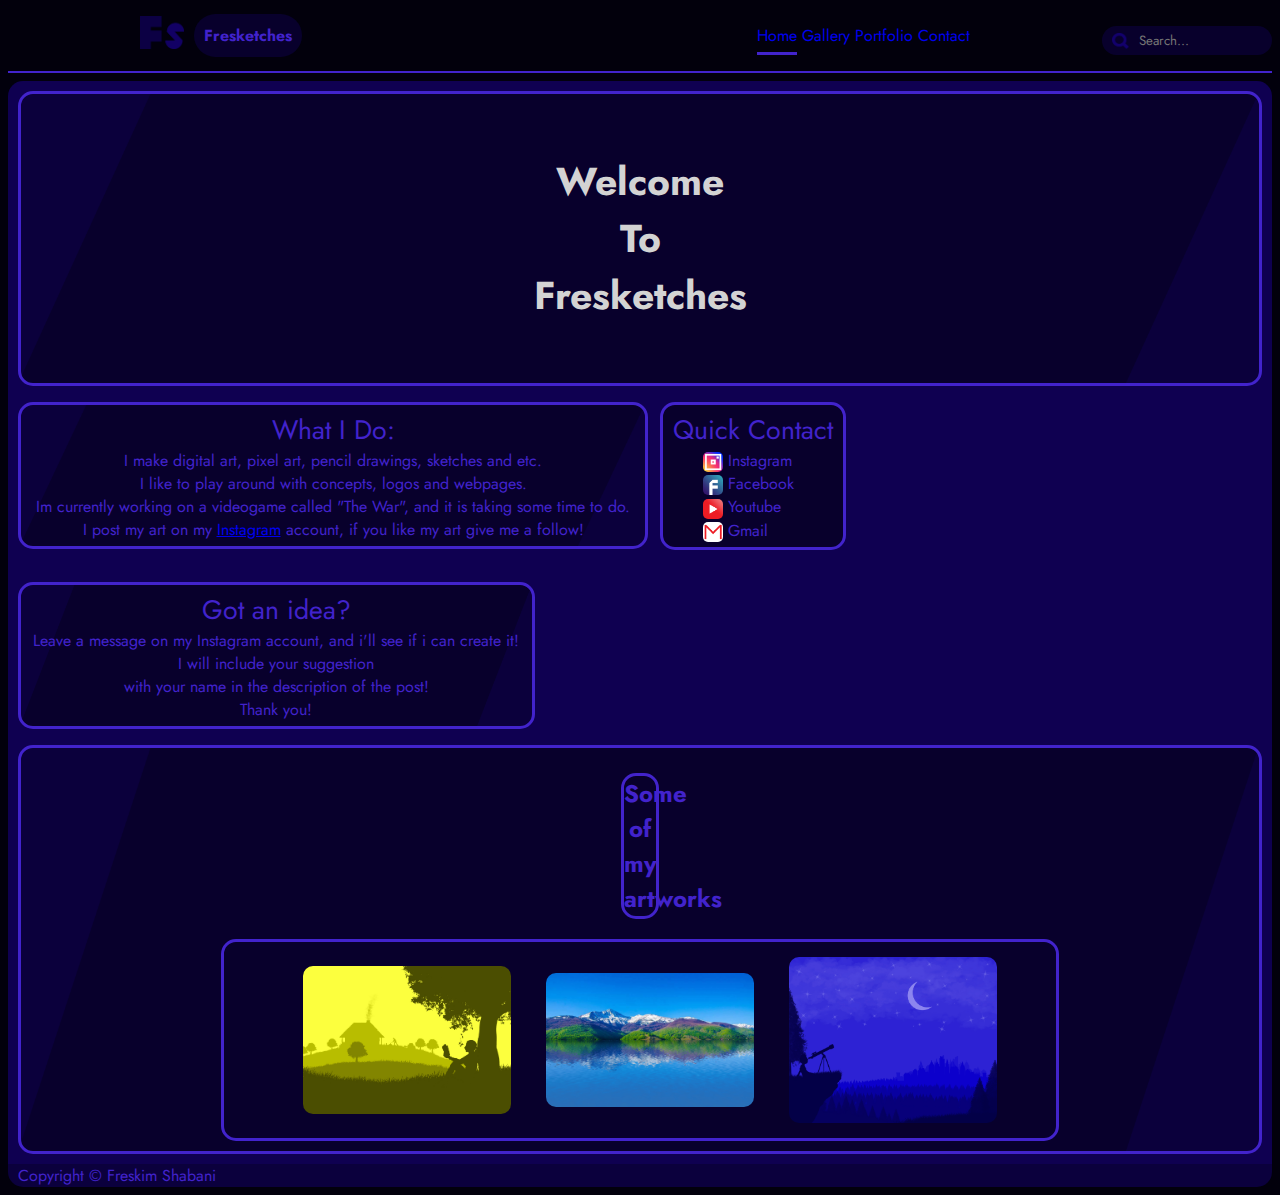
<file: index.html>
<!DOCTYPE html>
<html>
    <head>
        <title>Fresketches</title>
        <link rel="stylesheet" type="text/css" href="style.css" />
    </head>
    <body>
        <div id="Container">
            <div id="nav">
                <ul>
                    <li><img src="images/Fs.png" style="width: 3.5%; height: 3.5%;"></li>
                    <li><b><abc>Fresketches</abc></b></li>
                    <li><a class="selected" href="index.html" style="margin-left: 450px;">Home</a></li>
                    <li><a href="gallery.html">Gallery</a></li>
                    <li><a href="portfolio.html">Portfolio</a></li>
                    <li><a href="contact.html">Contact</a></li>
                    <li>
                        <form>
                            <label for="search"></label>
                            <input style=" background-image: url(images/srch.png); background-size: 10% 55%; background-repeat: no-repeat;"type="text" id="submission" name="searchbx" placeholder="        Search...">
                        </form>
                    </li>
                </ul>
                <hr/>
            </div>
            <div id="page">
                <div id="Header">
                    <h3>Welcome<br/> To <br/> Fresketches</h3>
                </div>
                <div id="Content">
                    <div id="info">

                        <ul style="margin-left: px; padding-left: 10px; padding-right: 10px; background-image: url(images/des1.png);
                        background-size: 100% 100%;">
                            <li style="font-size: 20pt;">What I Do:</li>
                            <li>I make digital art, pixel art, pencil drawings, sketches and etc.</li>
                            <li>I like to play around with concepts, logos and webpages.</li>
                            <li>Im currently working on a videogame called "The War", and it is taking some time to do.</li>
                            <li>I post my art on my <a href="https://www.Instagram.com/fresketches/">Instagram</a> account, if you like my art give me a follow!</li>
                        </ul>
                        <ul style="margin-right: 7px; margin-left: 7px; background-color:  #08002c;">
                            <li style="font-size: 20pt;">Quick Contact</li>
                            <li style="text-align: left; margin-left: 30px;"><img src="images/Ig.png">Instagram</li>
                            <li style="text-align: left; margin-left: 30px;"><img src="images/fb.png">Facebook</li>
                            <li style="text-align: left; margin-left: 30px;"><img src="images/yt.png">Youtube</li>
                            <li style="text-align: left; margin-left: 30px;"><img src="images/gm.png">Gmail</li>
                        </ul>
                        <ul style="padding-right: 8px; padding-left: 7px; background-image: url(images/des1.png);
                        background-size: 100% 100%;">
                            <li style="font-size: 20pt;">Got an idea?</li>
                            <li>Leave a message on my Instagram account, and i'll see if i can create it!</li>
                            <li>I will include your suggestion<br/> with your name in the description of the post! <br/>Thank you!</li>
                        </ul>
                        
                    </div>
                    <div id="art">
                        <h2 style="text-align: center; background-color: #08002c; margin-left: 600px; margin-right: 600px; border-radius: 15px; border: 3px solid #4223cc;">Some of my artworks</h2>
                        <div id=aimg>
                            <a href="gallery.html"><img src="images/Reading on the hills.jpg" style="width: 25%; height: 25%;"></a>
                            <a href="gallery.html"><img src="images/Mountain With Lake.jpg" style="width: 25%; height: 25%;"></a>
                            <a href="gallery.html"><img src="images/Summer Night.jpg" style="width: 25%; height: 25%;"></a>
                        </div>
                    </div>
                </div>
            </div>
            <div id="footer">
                &nbsp Copyright &copy Freskim Shabani
            </div>
        </div>
    </body>
</html>
</file>
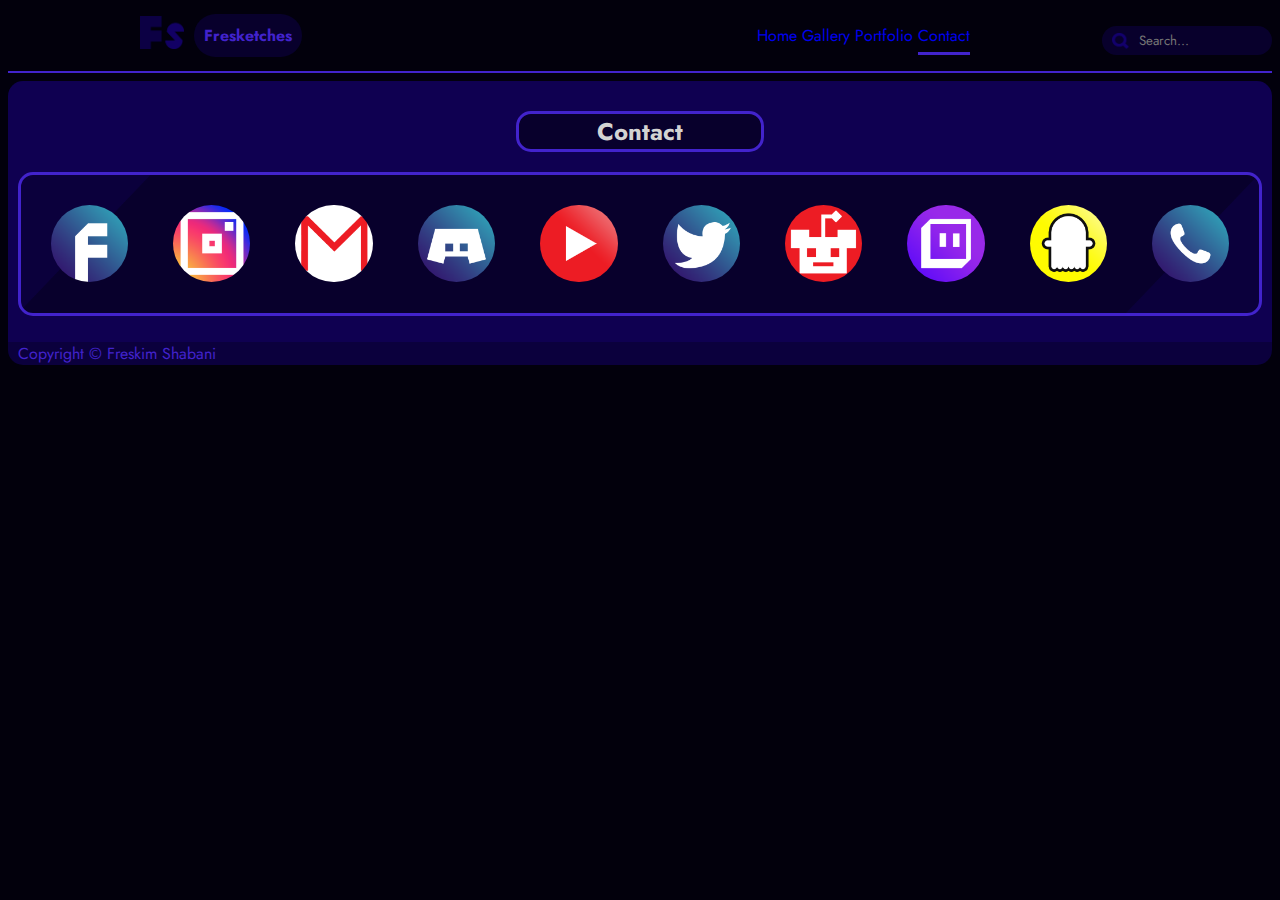
<file: contact.html>
<!DOCTYPE html>
<html>
    <head>
        <title>Fresketches</title>
        <link rel="stylesheet" type="text/css" href="style.css" />
    </head>
    <body>
        <div id="Container">
            <div id="nav">
                <ul>
                    <li><img src="images/Fs.png" style="width: 3.5%; height: 3.5%;"></li>
                    <li><b><abc>Fresketches</abc></b></li>
                    <li><a  href="index.html" style="margin-left: 450px;">Home</a></li>
                    <li><a href="gallery.html">Gallery</a></li>
                    <li><a href="portfolio.html">Portfolio</a></li>
                    <li><a class="selected" href="contact.html">Contact</a></li>
                    <li>
                        <form>
                            <label for="search"></label>
                            <input style=" background-image: url(images/srch.png); background-size: 10% 55%; background-repeat: no-repeat;"type="text" id="submission" name="searchbx" placeholder="        Search...">
                        </form>
                    </li>
                </ul>
                <hr/>
            </div>
            <div id="page">
                <div id="icons">
                    <h2 style="color: lightgrey; text-align: center; border: 3px solid #4223cc; border-radius: 15px; margin-left: 40%; margin-right: 40%; background-color:  #08002c;">Contact</h2>
                    <ul>
                        <li><img src="images/fb.png"></li>
                        <li><img src="images/Ig.png"></li>
                        <li><img src="images/gm.png"></li>
                        <li><img src="images/ds.png"></li>
                        <li><img src="images/yt.png"></li>
                        <li><img src="images/tw.png"></li>
                        <li><img src="images/rd.png"></li>
                        <li><img src="images/tt.png"></li>
                        <li><img src="images/sc.png"></li>
                        <li><img src="images/ph.png"></li>
                    </ul>
                </div>
            </div>
            <div id="footer">
                &nbsp Copyright &copy Freskim Shabani
            </div>
        </div>
    </body>
</html>
</file>
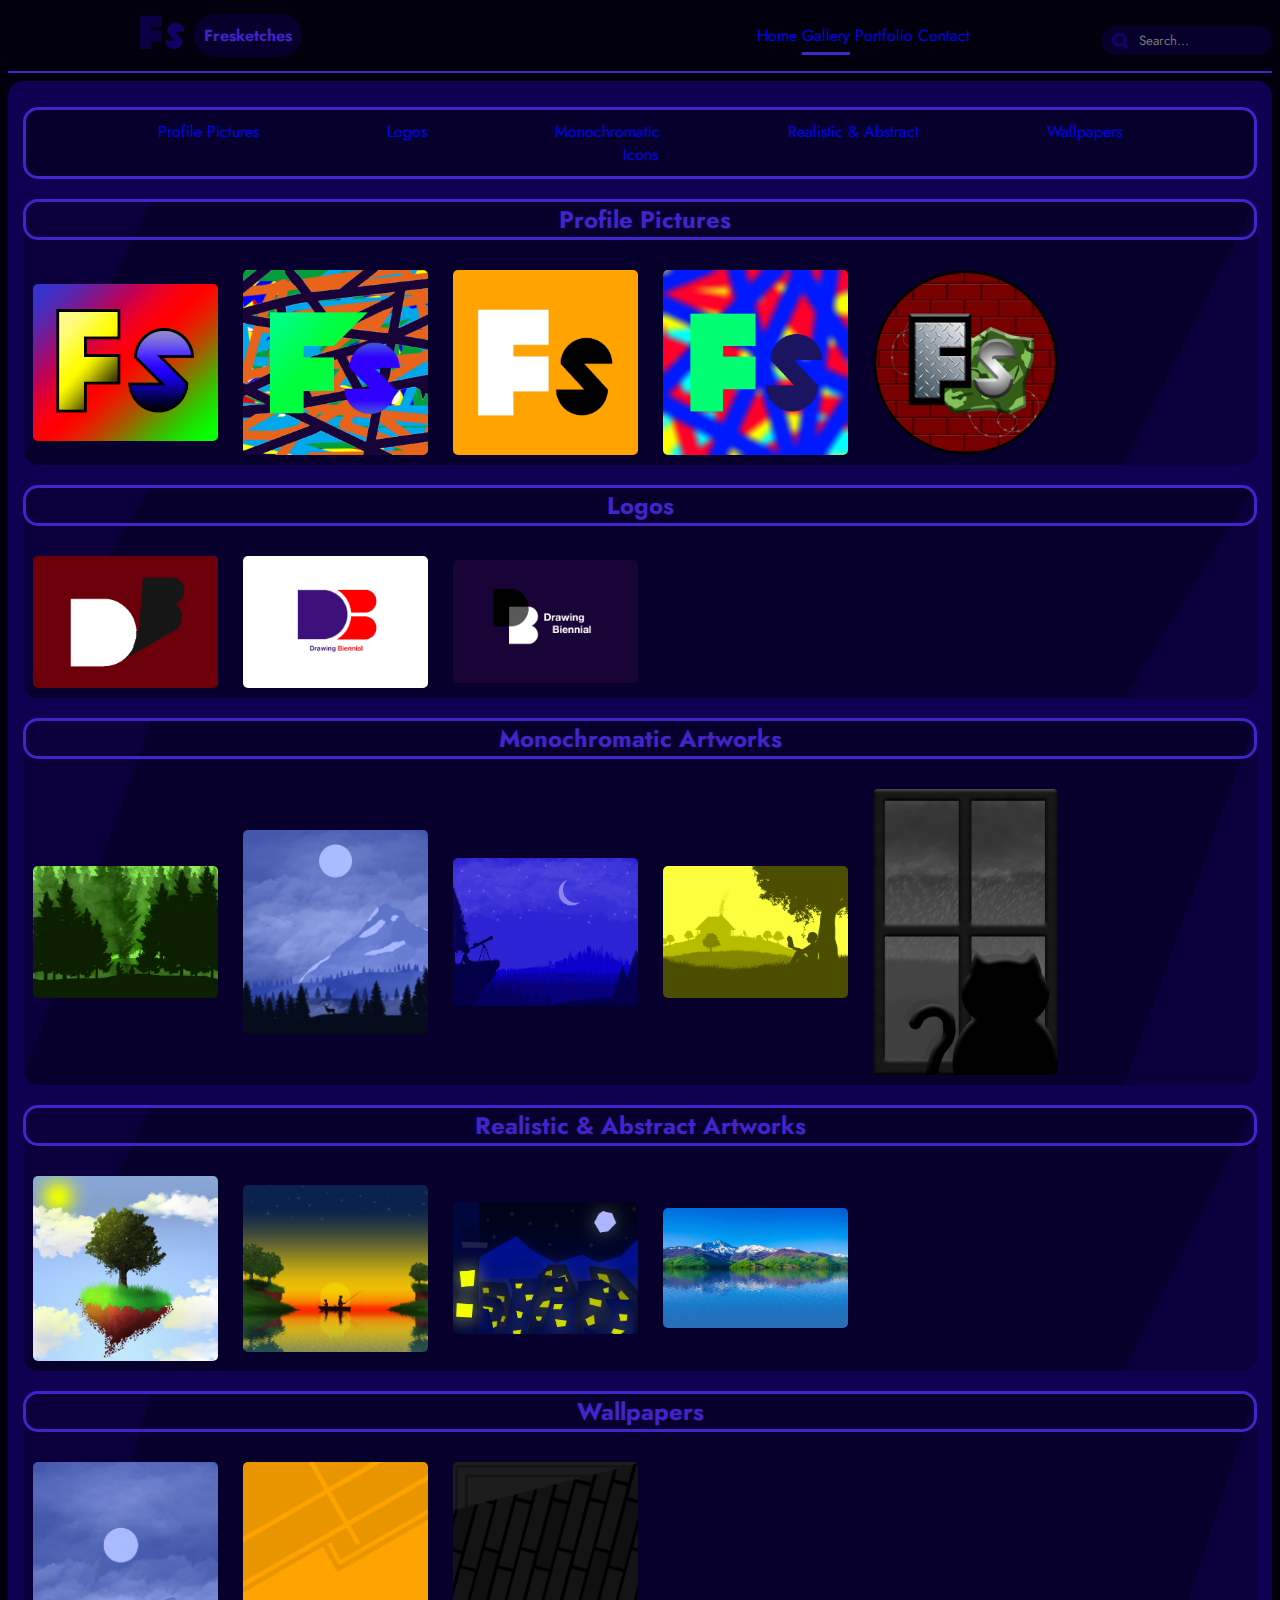
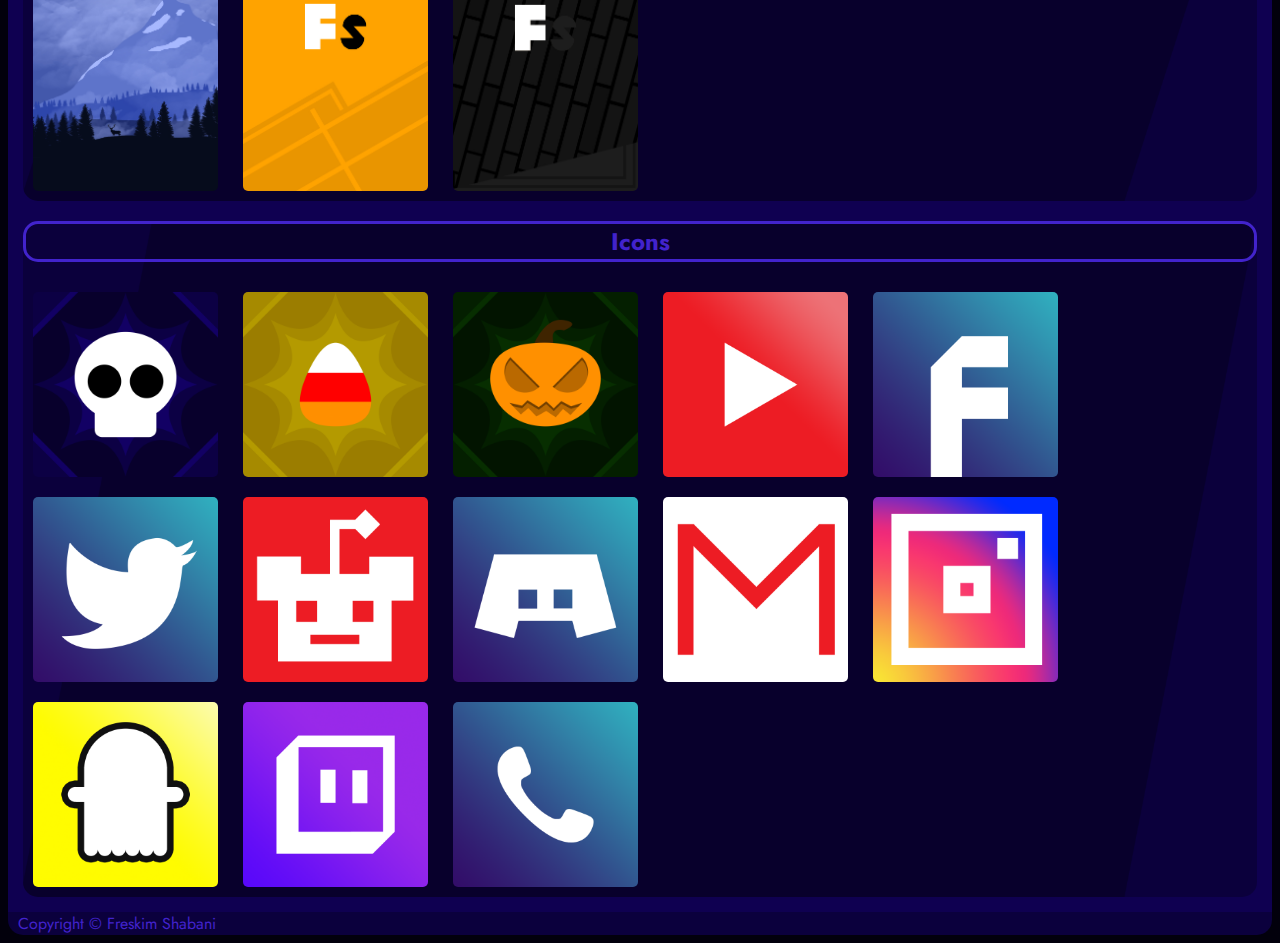
<file: gallery.html>
<!DOCTYPE html>
    <html>
        <head>
            <title>Fresketches</title>
            <link rel="stylesheet" type="text/css" href="style.css" />
        </head>
        <body>
            <body>
                <div id="Container">
                    <div id="nav">
                        <ul>
                            <li><img src="images/Fs.png" style="width: 3.5%; height: 3.5%;"></li>
                            <li><b><abc>Fresketches</abc></b></li>
                            <li><a  href="index.html" style="margin-left: 450px;">Home</a></li>
                            <li><a class="selected" href="gallery.html">Gallery</a></li>
                            <li><a href="portfolio.html">Portfolio</a></li>
                            <li><a href="contact.html">Contact</a></li>
                            <li>
                                <form>
                                    <label for="search"></label>
                                    <input style=" background-image: url(images/srch.png); background-size: 10% 55%; background-repeat: no-repeat;"type="text" id="submission" name="searchbx" placeholder="        Search...">
                                </form>
                            </li>
                        </ul>
                        <hr/>
                    </div>
                    <div id="page">
                        <div id="gal">
                            <ul style="text-align: center;">
                                <li><a href="#profile">Profile Pictures</a></li>
                                <li><a href="#logo">Logos</a></li>
                                <li><a href="#mono">Monochromatic</a></li>
                                <li><a href="#abs">Realistic & Abstract</a></li>
                                <li><a href="#wall">Wallpapers</a></li>
                                <li><a href="#icon">Icons</a></li>
                            </ul>
                            <div id="profile">
                                <h2 style="border: 3px solid #4223cc; border-radius: 15px; padding-left: 10px; text-align: center;">Profile Pictures</h2>
                                <img src="images/Profile Pic.png">
                                <img src="images/Profile Pic2.jpg">
                                <img src="images/F-orange.jpg">
                                <img src="images/F.jpg">
                                <img src="images/fw.png">
                            </div>
                            <div id="logo">
                                <h2>Logos</h2>
                                <img src="images/Logo2.png">
                                <img src="images/Logo5.png">
                                <img src="images/Drawing Biennial Logo.png">
                            </div>
                            <div id="mono">
                                <h2>Monochromatic Artworks</h2>
                                <img src="images/ForestCamp.jpg">
                                <img src="images/Mono.jpg">
                                <img src="images/Summer Night.jpg">
                                <img src="images/Reading on the hills.jpg">
                                <img src="images/Sadness.jpg">
                            </div>
                            <div id="abs">
                                <h2>Realistic & Abstract Artworks</h2>
                                <img src="images/Treeonisland.jpg">
                                <img src="images/Fishin.jpg">
                                <img src="images/Irregular City.jpg">
                                <img src="images/Mountain With Lake.jpg">
                            </div>
                            <div id="wall">
                                <h2>Wallpapers</h2>
                                <img src="images/Moonlight wallpaper.jpg">
                                <img src="images/F-Orange Wallpaper.jpg">
                                <img src="images/Fs Dark wall.jpg">
                            </div>
                            <div id="icon">
                                <h2>Icons</h2>
                                <img src="images/Skullic.png">
                                <img src="images/Cornic.png">
                                <img src="images/Pumpkinic.png">
                                <img src="images/yt.png">
                                <img src="images/fb.png">
                                <img src="images/tw.png">
                                <img src="images/rd.png">
                                <img src="images/ds.png">
                                <img src="images/gm.png">
                                <img src="images/Ig.png">
                                <img src="images/sc.png">
                                <img src="images/tt.png">
                                <img src="images/ph.png">
                                
                            </div>
                        </div>
                    </div>
                    <div id="footer">
                        &nbsp Copyright &copy Freskim Shabani
                    </div>
                </div>
        </body>
    </html>
</file>
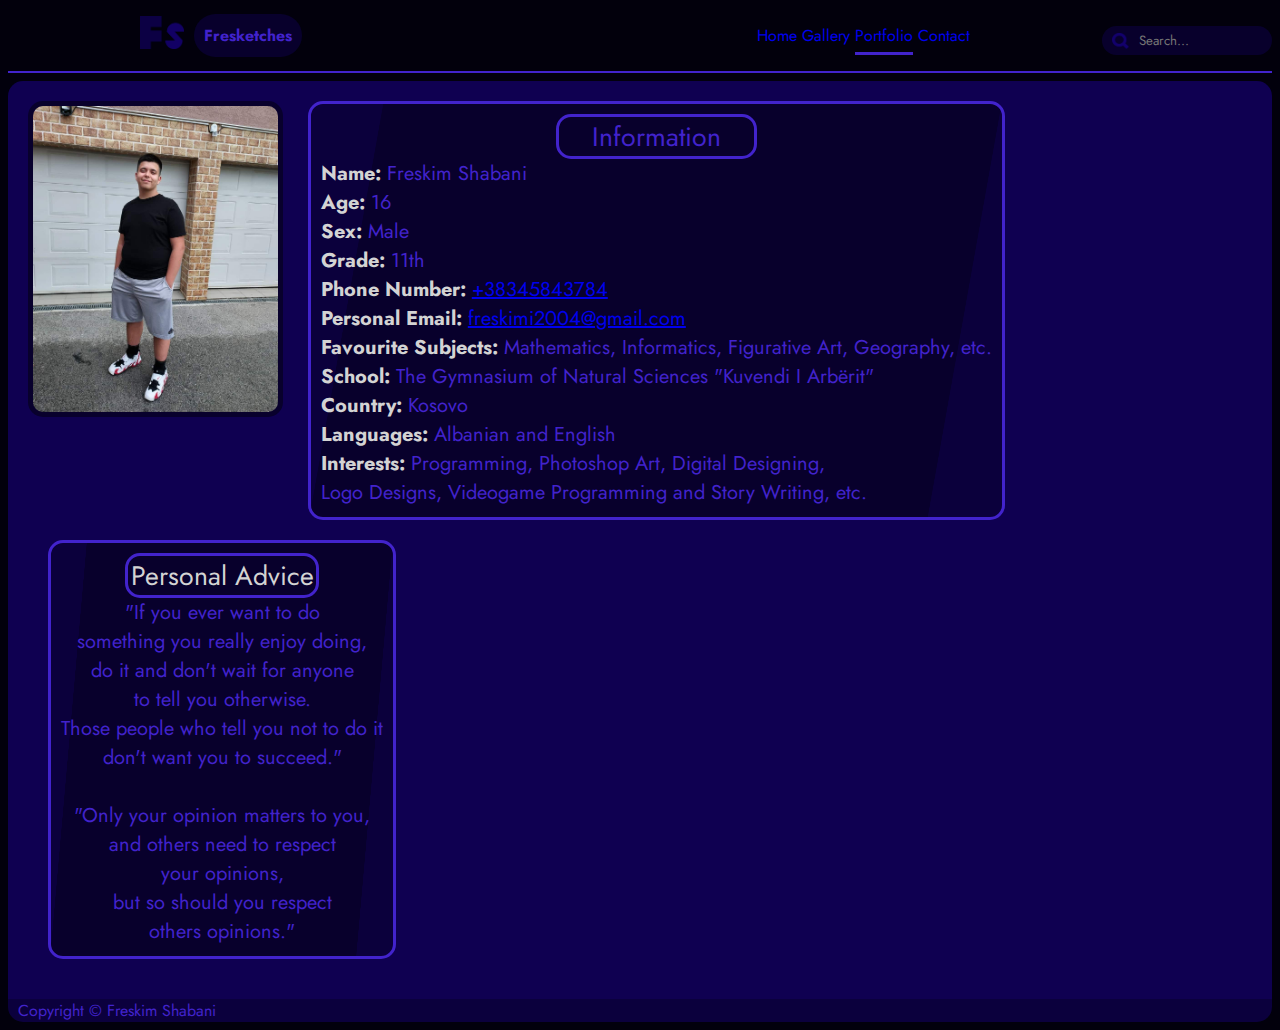
<file: portfolio.html>
<!DOCTYPE html>
<html>
        <head>
            <title>Fresketches</title>
            <link rel="stylesheet" type="text/css" href="style.css" />
        </head>
        <body>
            <body>
                <div id="Container">
                    <div id="nav">
                        <ul>
                            <li><img src="images/Fs.png" style="width: 3.5%; height: 3.5%;"></li>
                            <li><b><abc>Fresketches</abc></b></li>
                            <li><a  href="index.html" style="margin-left: 450px;">Home</a></li>
                            <li><a  href="gallery.html">Gallery</a></li>
                            <li><a class="selected" href="portfolio.html">Portfolio</a></li>
                            <li><a href="contact.html">Contact</a></li>
                            <li>
                                <form>
                                    <label for="search"></label>
                                    <input style=" background-image: url(images/srch.png); background-size: 10% 55%; background-repeat: no-repeat;"type="text" id="submission" name="searchbx" placeholder="        Search...">
                                </form>
                            </li>
                        </ul>
                        <hr/>
                    </div>
                    <div id="page">
                        <div id="portfolio">
                            
                            <img src="images/me.jpg" style="width: 20%; height: 20%; border-radius: 15px;">
                            
                            <ul style="margin-top: 0;">
                                <li style="font-size: 20pt; text-align: center; border-radius: 15px; border: 3px solid #4223cc; margin-left: 35%; margin-right: 35%;">Information</li>
                                <li><b>Name:</b> Freskim Shabani</li>
                                <li><b>Age:</b> 16</li>
                                <li><b>Sex:</b> Male</li>
                                <li><b>Grade:</b> 11th</li>
                                <li><b>Phone Number:</b> <a href="tel:+38345843784">+38345843784</a></li>
                                <li><b>Personal Email:</b> <a href="mailto:freskimi2004@gmail.com">freskimi2004@gmail.com</a></li>
                                <li><b>Favourite Subjects:</b> Mathematics, Informatics, Figurative Art, Geography, etc.</li>
                                <li><b>School:</b> The Gymnasium of Natural Sciences "Kuvendi I Arbërit"</li>
                                <li><b>Country:</b> Kosovo</li>
                                <li><b>Languages:</b> Albanian and English</li>
                                <li><b>Interests:</b> Programming, Photoshop Art, Digital Designing, <br>Logo Designs, Videogame Programming and Story Writing, etc.</li>
                            </ul>
                            <ul style="margin-top: 0;">
                                <li style="font-size: 20pt; text-align: center; color: lightgrey; border-radius: 15px; border: 3px solid #4223cc; margin-left: 20%; margin-right: 20%;">Personal Advice</li>
                                <li style="text-align: center;">"If you ever want to do <br/>something you really enjoy doing, <br/>do it and don't wait for anyone <br/>to tell you otherwise. <br/>Those people who tell you not to do it<br/> don't want you to succeed."</li>
                                <li>&nbsp;</li>
                                <li style="text-align: center;">"Only your opinion matters to you, <br/>and others need to respect <br/>your opinions, <br/>but so should you respect <br/>others opinions."</li>
                            </ul>
                        </div>
                    
                    </div>
                    <div id="footer">
                        &nbsp Copyright &copy Freskim Shabani
                    </div>
                </div>

        </body>
    </html>
</file>
<file: style.css>
@import url('https://fonts.googleapis.com/css2?family=Jost:wght@700&display=swap');
#Header {
    color: lightgrey;
    padding: 20px 50px 20px 50px;
    animation: fadeIn 2s;
    text-align: center;
    font-size: 25pt;
    border-radius: 15px;
    background-image: url(images/des1.png);
    background-size: 100% 100%;
    border: 3px solid  #4223cc;
}

body {
    background-color: #02000c;
    font-family: 'Jost', sans-serif;
    color: #4223cc;
}
#nav ul {
    list-style-type: none;
    padding: 0px;
    text-decoration: none;
    text-align: center;
}
#nav li {
    display: inline;
    padding: 0px;
    vertical-align: middle; 
}
#Container img {
    animation: fadeIn 2s;
}
@keyframes hdslsh{
    from{
        background-image: url(images/Reading\ on\ the\ hills.jpg);
    }
    to{
        background-image: url(images/Mountain\ With\ Lake.jpg);
    }
    to{
        background-image: url(images/Summer\ Night.jpg);
    }
}
@keyframes slide{
    from{
        width: 0%;
    }
    to{
        width: 100%;
    }
}
@keyframes fadeIn {
    from {
        opacity: 0;
    }
    to {
        opacity: 1;
    }
}
#nav li a {
    animation: fadeIn 2s;
    text-decoration: none;
    margin-right: auto 10px;
    margin-left: auto 10px;
    opacity: 1;
    padding-bottom: 5px;
    
}
#nav li a:hover {
    opacity: 50%;
    transition: all 0.3s ease 0s;
    border-bottom: 3px solid #4223cc;
}
a.selected {
    border-bottom: 3px solid #4223cc;
}
#Container abc {
    opacity: 0%;
}
#Container abc {
    background-color: #08002c ;
    margin-left: 5px ;
    padding: 10px;
    border-radius: 25px;
    animation: fadeIn 2s;
    opacity: 100%;
}
#Container form{
    float: right;
}
#Container input[type=text]{
    background-color:  #08002c;
    background-image: url('images/srch.png');
    background-position: 10px 7px;
    background-repeat: no-repeat;
    font-family: 'Jost', sans-serif;
    margin-top: 10px ;
    border: none;
    border-radius: 25px;
    color: white;
    padding: 5px;
    animation: fadeIn 2s;
    
}
#Container label{
    animation: fadeIn 2s;
    
}
#Container form input-placeholder{
    padding-left: 10px;
    opacity: 50%;
}
hr{
    border-top: 2px solid #4223cc;
    border-bottom: none;
    border-right: none;
    border-left: none;    
    animation: slide 2s;
}
#page{
    background-color: #0f0051;
    padding: 10px;
    border-radius: 15px 15px 0px 0px;
    animation: fadeIn 2s;
    clear: both;
}
#footer{
    background-color: #0b003d;
    animation: fadeIn 2s;
    border-radius: 0px 0px 15px 15px;
    clear: both;
}
#info li{
    display: list-item;
    padding-left: 5px;
    padding-right: 5px;
    text-align: center;
    text-decoration: none;
    list-style-type: none;
}
#info ul{
    border-radius: 15px;
    padding: 5px;
    border: 3px solid #4223cc;
    display: inline-block;
    vertical-align: top;
    
}
#info ul img{
    vertical-align: middle;
    border-radius: 5px;
    margin-right: 5px;
    width: 20px; 
    height: 20px;
}
#art{
    text-align: center;
    background-color:  #08002c;
    background-image: url(images/des1.png);
    background-size: 100% 100%;
    border-radius: 15px;
    padding-top: 5px;
    padding-bottom: 10px;
    border: 3px solid #4223cc;
}
#art img{
    border-radius: 15px;
    margin-left: 20px;
    vertical-align: middle;
}
#aimg{
    border: 3px solid #4223cc;
    border-radius: 15px;
    margin-left: 200px;
    margin-right: 200px;
    padding-top: 10px;
    padding-bottom: 10px;
}
#aimg img{
    transition: transform 0.4s;
    padding: 5px 5px 5px 5px;
}
#aimg img:hover{
    -webkit-transform: scale(1.1) rotate(0.01eg);
        transform: scale(1.1) rotate(0.01deg);
}
#gal{
    border-radius: 15px;
    padding: 0px 5px 5px 5px;
}
#gal img{
    width: 15%;
    height: 15%;
    border-radius: 15px ;
    padding: 10px;
    vertical-align: middle;
    transition: transform 0.4s;
}
#gal img:hover{
    -webkit-transform: scale(1.05) rotate(0.01eg);
        transform: scale(1.05) rotate(0.01deg);
}
#gal h2 {
    border: 3px solid  #4223cc;
    border-radius: 15px;
    text-align: center;
}
#gal ul{
    padding: 10px 0px 10px 0px;
    background-color:  #08002c;
    border-radius: 15px;
    border: 3px solid  #4223cc;
}
#gal li {
    list-style-type: none;
    border-radius: 15px;
    padding: 0px;
    text-align: center;
    display: inline-block;
    background-color:  #08002c;
    margin-left: 5%;
    margin-right: 5%;

}
#gal li a:hover{
    transition: all 0.3s ease 0s;
    color: lightgrey;
}
#gal li a {
    text-decoration: none;
    list-style-type: none;

}
#profile{
    background-color:  #08002c;
    border-radius: 15px;
    background-image: url(images/des1.png);
    background-size: 100% 100%;
}
#logo{
    border-radius: 15px;
    background-color:  #08002c;
    background-image: url(images/des1.png);
    background-size: 100% 100%;
}
#mono{
    background-color:  #08002c;
    border-radius: 15px;
    background-image: url(images/des1.png);
    background-size: 100% 100%;
}
#wall{
    background-color:  #08002c;
    border-radius: 15px;
    background-image: url(images/des1.png);
    background-size: 100% 100%;
}
#abs{
    background-color:  #08002c;
    border-radius: 15px;
    background-image: url(images/des1.png);
    background-size: 100% 100%;
}
#icon{
    background-color:  #08002c;
    border-radius: 15px;
    background-image: url(images/des1.png);
    background-size: 100% 100%;
}
#portfolio {
    
    border-radius: 15px;
    
    padding: 10px;
}
#portfolio ul {
    list-style-type: none;
    display: inline-block;
    vertical-align: top;
    font-size: 15pt;
    padding: 10px;
    margin-left: 20px;
    border: 3px solid #4223cc;
    border-radius: 15px;
    background-image: url(images/des1.png);
    background-size: 100% 100%;
}
#portfolio li b{
    color: lightgrey;
}
#portfolio img{
    background-color:  #08002c;
    padding: 5px;
}
#icons ul li {
	text-align: center;
	padding-left: 20px;
	padding-right: 20px;
	display: inline;
}
#icons ul {
    text-align: center;
    text-decoration: none;
    list-style-type: none;
    background-image: url(images/des1.png);
    background-size: 100% 100%;
    padding: 30px 0px 25px 0px;
    border: 3px solid #4223cc;
    border-radius: 15px;
}
#icons img{
	border-radius: 50px;
	width: 6.25%; 
	height: 6.25%;
	transition: transform 0.4s;
}
#icons img:hover{
	-webkit-transform: scale(1.3) rotate(360deg);
        transform: scale(1.3) rotate(360deg);
}
</file>
